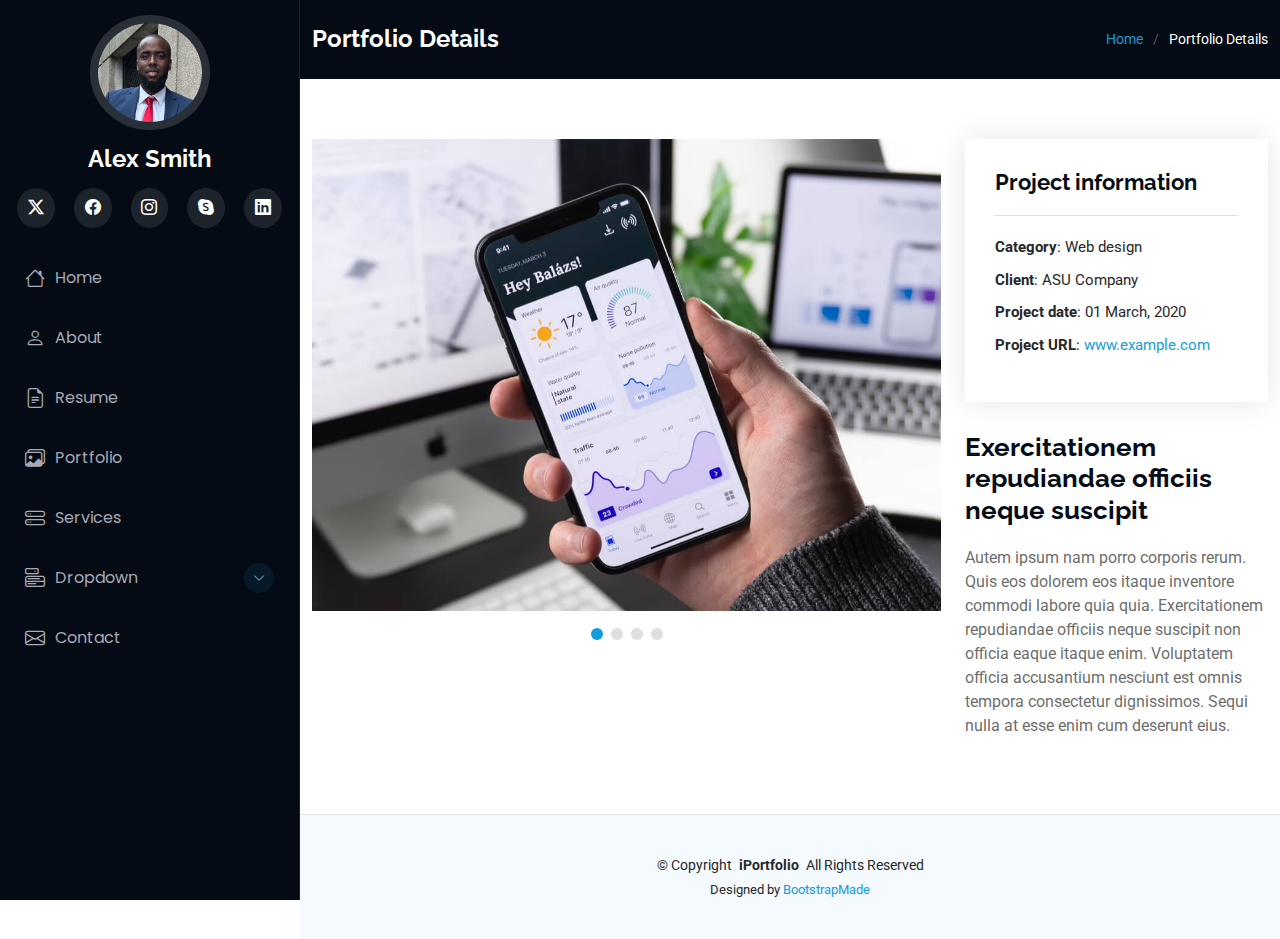
<file: portfolio-details.html>
<!DOCTYPE html>
<html lang="en">

<head>
  <meta charset="utf-8">
  <meta content="width=device-width, initial-scale=1.0" name="viewport">
  <title>Portfolio Details - iPortfolio Bootstrap Template</title>
  <meta content="" name="description">
  <meta content="" name="keywords">

  <!-- Favicons -->
  <link href="assets/img/favicon.png" rel="icon">
  <link href="assets/img/apple-touch-icon.png" rel="apple-touch-icon">

  <!-- Fonts -->
  <link href="https://fonts.googleapis.com" rel="preconnect">
  <link href="https://fonts.gstatic.com" rel="preconnect" crossorigin>
  <link href="https://fonts.googleapis.com/css2?family=Roboto:ital,wght@0,100;0,300;0,400;0,500;0,700;0,900;1,100;1,300;1,400;1,500;1,700;1,900&family=Poppins:ital,wght@0,100;0,200;0,300;0,400;0,500;0,600;0,700;0,800;0,900;1,100;1,200;1,300;1,400;1,500;1,600;1,700;1,800;1,900&family=Raleway:ital,wght@0,100;0,200;0,300;0,400;0,500;0,600;0,700;0,800;0,900;1,100;1,200;1,300;1,400;1,500;1,600;1,700;1,800;1,900&display=swap" rel="stylesheet">

  <!-- Vendor CSS Files -->
  <link href="assets/vendor/bootstrap/css/bootstrap.min.css" rel="stylesheet">
  <link href="assets/vendor/bootstrap-icons/bootstrap-icons.css" rel="stylesheet">
  <link href="assets/vendor/aos/aos.css" rel="stylesheet">
  <link href="assets/vendor/glightbox/css/glightbox.min.css" rel="stylesheet">
  <link href="assets/vendor/swiper/swiper-bundle.min.css" rel="stylesheet">

  <!-- Main CSS File -->
  <link href="assets/css/main.css" rel="stylesheet">

  <!-- =======================================================
  * Template Name: iPortfolio
  * Template URL: https://bootstrapmade.com/iportfolio-bootstrap-portfolio-websites-template/
  * Updated: Jun 29 2024 with Bootstrap v5.3.3
  * Author: BootstrapMade.com
  * License: https://bootstrapmade.com/license/
  ======================================================== -->
</head>

<body class="portfolio-details-page">

  <header id="header" class="header dark-background d-flex flex-column">
    <i class="header-toggle d-xl-none bi bi-list"></i>

    <div class="profile-img">
      <img src="assets/img/my-profile-img.jpeg" alt="" class="img-fluid rounded-circle">
    </div>

    <a href="index.html" class="logo d-flex align-items-center justify-content-center">
      <!-- Uncomment the line below if you also wish to use an image logo -->
      <!-- <img src="assets/img/logo.png" alt=""> -->
      <h1 class="sitename">Alex Smith</h1>
    </a>

    <div class="social-links text-center">
      <a href="#" class="twitter"><i class="bi bi-twitter-x"></i></a>
      <a href="#" class="facebook"><i class="bi bi-facebook"></i></a>
      <a href="#" class="instagram"><i class="bi bi-instagram"></i></a>
      <a href="#" class="google-plus"><i class="bi bi-skype"></i></a>
      <a href="#" class="linkedin"><i class="bi bi-linkedin"></i></a>
    </div>

    <nav id="navmenu" class="navmenu">
      <ul>
        <li><a href="#hero"><i class="bi bi-house navicon"></i>Home</a></li>
        <li><a href="#about"><i class="bi bi-person navicon"></i> About</a></li>
        <li><a href="#resume"><i class="bi bi-file-earmark-text navicon"></i> Resume</a></li>
        <li><a href="#portfolio"><i class="bi bi-images navicon"></i> Portfolio</a></li>
        <li><a href="#services"><i class="bi bi-hdd-stack navicon"></i> Services</a></li>
        <li class="dropdown"><a href="#"><i class="bi bi-menu-button navicon"></i> <span>Dropdown</span> <i class="bi bi-chevron-down toggle-dropdown"></i></a>
          <ul>
            <li><a href="#">Dropdown 1</a></li>
            <li class="dropdown"><a href="#"><span>Deep Dropdown</span> <i class="bi bi-chevron-down toggle-dropdown"></i></a>
              <ul>
                <li><a href="#">Deep Dropdown 1</a></li>
                <li><a href="#">Deep Dropdown 2</a></li>
                <li><a href="#">Deep Dropdown 3</a></li>
                <li><a href="#">Deep Dropdown 4</a></li>
                <li><a href="#">Deep Dropdown 5</a></li>
              </ul>
            </li>
            <li><a href="#">Dropdown 2</a></li>
            <li><a href="#">Dropdown 3</a></li>
            <li><a href="#">Dropdown 4</a></li>
          </ul>
        </li>
        <li><a href="#contact"><i class="bi bi-envelope navicon"></i> Contact</a></li>
      </ul>
    </nav>

  </header>

  <main class="main">

    <!-- Page Title -->
    <div class="page-title dark-background">
      <div class="container d-lg-flex justify-content-between align-items-center">
        <h1 class="mb-2 mb-lg-0">Portfolio Details</h1>
        <nav class="breadcrumbs">
          <ol>
            <li><a href="index.html">Home</a></li>
            <li class="current">Portfolio Details</li>
          </ol>
        </nav>
      </div>
    </div><!-- End Page Title -->

    <!-- Portfolio Details Section -->
    <section id="portfolio-details" class="portfolio-details section">

      <div class="container" data-aos="fade-up" data-aos-delay="100">

        <div class="row gy-4">

          <div class="col-lg-8">
            <div class="portfolio-details-slider swiper init-swiper">

              <script type="application/json" class="swiper-config">
                {
                  "loop": true,
                  "speed": 600,
                  "autoplay": {
                    "delay": 5000
                  },
                  "slidesPerView": "auto",
                  "pagination": {
                    "el": ".swiper-pagination",
                    "type": "bullets",
                    "clickable": true
                  }
                }
              </script>

              <div class="swiper-wrapper align-items-center">

                <div class="swiper-slide">
                  <img src="assets/img/portfolio/app-1.jpg" alt="">
                </div>

                <div class="swiper-slide">
                  <img src="assets/img/portfolio/product-1.jpg" alt="">
                </div>

                <div class="swiper-slide">
                  <img src="assets/img/portfolio/branding-1.jpg" alt="">
                </div>

                <div class="swiper-slide">
                  <img src="assets/img/portfolio/books-1.jpg" alt="">
                </div>

              </div>
              <div class="swiper-pagination"></div>
            </div>
          </div>

          <div class="col-lg-4">
            <div class="portfolio-info" data-aos="fade-up" data-aos-delay="200">
              <h3>Project information</h3>
              <ul>
                <li><strong>Category</strong>: Web design</li>
                <li><strong>Client</strong>: ASU Company</li>
                <li><strong>Project date</strong>: 01 March, 2020</li>
                <li><strong>Project URL</strong>: <a href="#">www.example.com</a></li>
              </ul>
            </div>
            <div class="portfolio-description" data-aos="fade-up" data-aos-delay="300">
              <h2>Exercitationem repudiandae officiis neque suscipit</h2>
              <p>
                Autem ipsum nam porro corporis rerum. Quis eos dolorem eos itaque inventore commodi labore quia quia. Exercitationem repudiandae officiis neque suscipit non officia eaque itaque enim. Voluptatem officia accusantium nesciunt est omnis tempora consectetur dignissimos. Sequi nulla at esse enim cum deserunt eius.
              </p>
            </div>
          </div>

        </div>

      </div>

    </section><!-- /Portfolio Details Section -->

  </main>

  <footer id="footer" class="footer position-relative light-background">

    <div class="container">
      <div class="copyright text-center ">
        <p>© <span>Copyright</span> <strong class="px-1 sitename">iPortfolio</strong> <span>All Rights Reserved</span></p>
      </div>
      <div class="credits">
        <!-- All the links in the footer should remain intact. -->
        <!-- You can delete the links only if you've purchased the pro version. -->
        <!-- Licensing information: https://bootstrapmade.com/license/ -->
        <!-- Purchase the pro version with working PHP/AJAX contact form: [buy-url] -->
        Designed by <a href="https://bootstrapmade.com/">BootstrapMade</a>
      </div>
    </div>

  </footer>

  <!-- Scroll Top -->
  <a href="#" id="scroll-top" class="scroll-top d-flex align-items-center justify-content-center"><i class="bi bi-arrow-up-short"></i></a>

  <!-- Preloader -->
  <div id="preloader"></div>

  <!-- Vendor JS Files -->
  <script src="assets/vendor/bootstrap/js/bootstrap.bundle.min.js"></script>
  <script src="assets/vendor/php-email-form/validate.js"></script>
  <script src="assets/vendor/aos/aos.js"></script>
  <script src="assets/vendor/typed.js/typed.umd.js"></script>
  <script src="assets/vendor/purecounter/purecounter_vanilla.js"></script>
  <script src="assets/vendor/waypoints/noframework.waypoints.js"></script>
  <script src="assets/vendor/glightbox/js/glightbox.min.js"></script>
  <script src="assets/vendor/imagesloaded/imagesloaded.pkgd.min.js"></script>
  <script src="assets/vendor/isotope-layout/isotope.pkgd.min.js"></script>
  <script src="assets/vendor/swiper/swiper-bundle.min.js"></script>

  <!-- Main JS File -->
  <script src="assets/js/main.js"></script>

</body>

</html>
</file>
<file: assets/css/main.css>
/**
* Template Name: iPortfolio
* Template URL: https://bootstrapmade.com/iportfolio-bootstrap-portfolio-websites-template/
* Updated: Jun 29 2024 with Bootstrap v5.3.3
* Author: BootstrapMade.com
* License: https://bootstrapmade.com/license/
*/

/*--------------------------------------------------------------
# Font & Color Variables
# Help: https://bootstrapmade.com/color-system/
--------------------------------------------------------------*/
/* Fonts */
:root {
  --default-font: "Roboto",  system-ui, -apple-system, "Segoe UI", Roboto, "Helvetica Neue", Arial, "Noto Sans", "Liberation Sans", sans-serif, "Apple Color Emoji", "Segoe UI Emoji", "Segoe UI Symbol", "Noto Color Emoji";
  --heading-font: "Raleway",  sans-serif;
  --nav-font: "Poppins",  sans-serif;
}

/* Global Colors - The following color variables are used throughout the website. Updating them here will change the color scheme of the entire website */
:root { 
  --background-color: #ffffff; /* Background color for the entire website, including individual sections */
  --default-color: #272829; /* Default color used for the majority of the text content across the entire website */
  --heading-color: #050d18; /* Color for headings, subheadings and title throughout the website */
  --accent-color: #149ddd; /* Accent color that represents your brand on the website. It's used for buttons, links, and other elements that need to stand out */
  --surface-color: #ffffff; /* The surface color is used as a background of boxed elements within sections, such as cards, icon boxes, or other elements that require a visual separation from the global background. */
  --contrast-color: #ffffff; /* Contrast color for text, ensuring readability against backgrounds of accent, heading, or default colors. */
}

/* Nav Menu Colors - The following color variables are used specifically for the navigation menu. They are separate from the global colors to allow for more customization options */
:root {
  --nav-color: #a8a9b4;  /* The default color of the main navmenu links */
  --nav-hover-color: #ffffff; /* Applied to main navmenu links when they are hovered over or active */
  --nav-mobile-background-color: #040b14; /* Used as the background color for mobile navigation menu */
  --nav-dropdown-background-color: #040b14; /* Used as the background color for dropdown items that appear when hovering over primary navigation items */
  --nav-dropdown-color: #a8a9b4; /* Used for navigation links of the dropdown items in the navigation menu. */
  --nav-dropdown-hover-color: #ffffff; /* Similar to --nav-hover-color, this color is applied to dropdown navigation links when they are hovered over. */
}

/* Color Presets - These classes override global colors when applied to any section or element, providing reuse of the sam color scheme. */

.light-background {
  --background-color: #f4fafd;
  --surface-color: #ffffff;
}

.dark-background {
  --background-color: #040b14;
  --default-color: #ffffff;
  --heading-color: #ffffff;
  --surface-color: #151f2b;
  --contrast-color: #ffffff;
}

/* Smooth scroll */
:root {
  scroll-behavior: smooth;
}

/*--------------------------------------------------------------
# General Styling & Shared Classes
--------------------------------------------------------------*/
body {
  color: var(--default-color);
  background-color: var(--background-color);
  font-family: var(--default-font);
}

a {
  color: var(--accent-color);
  text-decoration: none;
  transition: 0.3s;
}

a:hover {
  color: color-mix(in srgb, var(--accent-color), transparent 25%);
  text-decoration: none;
}

h1,
h2,
h3,
h4,
h5,
h6 {
  color: var(--heading-color);
  font-family: var(--heading-font);
}

/* PHP Email Form Messages
------------------------------*/
.php-email-form .error-message {
  display: none;
  background: #df1529;
  color: #ffffff;
  text-align: left;
  padding: 15px;
  margin-bottom: 24px;
  font-weight: 600;
}

.php-email-form .sent-message {
  display: none;
  color: #ffffff;
  background: #059652;
  text-align: center;
  padding: 15px;
  margin-bottom: 24px;
  font-weight: 600;
}

.php-email-form .loading {
  display: none;
  background: var(--surface-color);
  text-align: center;
  padding: 15px;
  margin-bottom: 24px;
}

.php-email-form .loading:before {
  content: "";
  display: inline-block;
  border-radius: 50%;
  width: 24px;
  height: 24px;
  margin: 0 10px -6px 0;
  border: 3px solid var(--accent-color);
  border-top-color: var(--surface-color);
  animation: php-email-form-loading 1s linear infinite;
}

@keyframes php-email-form-loading {
  0% {
    transform: rotate(0deg);
  }

  100% {
    transform: rotate(360deg);
  }
}

/*--------------------------------------------------------------
# Global Header
--------------------------------------------------------------*/
.header {
  color: var(--default-color);
  background-color: var(--background-color);
  position: fixed;
  top: 0;
  left: 0;
  bottom: 0;
  padding: 0 15px;
  width: 300px;
  transition: all ease-in-out 0.3s;
  overflow-y: auto;
  z-index: 997;
  border-right: 1px solid color-mix(in srgb, var(--default-color), transparent 90%);
}

.header .profile-img img {
  margin: 15px auto;
  display: block;
  width: 120px;
  border: 8px solid color-mix(in srgb, var(--default-color), transparent 85%);
}

.header .logo {
  line-height: 1;
  margin-bottom: 15px;
}

.header .logo img {
  max-height: 32px;
  margin-right: 8px;
}

.header .logo h1 {
  font-size: 24px;
  margin: 0;
  font-weight: 700;
  color: var(--heading-color);
}

.header .social-links {
  margin: 0 0 20px 0;
}

.header .social-links a {
  font-size: 16px;
  display: inline-flex;
  align-items: center;
  justify-content: center;
  background: color-mix(in srgb, var(--default-color), transparent 90%);
  color: var(--default-color);
  margin: 0 2px;
  border-radius: 50%;
  text-align: center;
  width: 40px;
  height: 40px;
  transition: 0.3s;
}

.header .social-links a:hover {
  color: var(--contrast-color);
  background: var(--accent-color);
}

@media (min-width: 1200px) {

  .header~main,
  .header~#footer {
    margin-left: 300px;
  }
}

@media (max-width: 1199px) {
  .header {
    left: -100%;
  }
}

.header.header-show {
  left: 0;
}

.header .header-toggle {
  color: var(--contrast-color);
  background-color: var(--accent-color);
  font-size: 22px;
  display: flex;
  align-items: center;
  justify-content: center;
  width: 40px;
  height: 40px;
  border-radius: 50%;
  cursor: pointer;
  position: fixed;
  top: 15px;
  right: 15px;
  z-index: 9999;
  transition: background-color 0.3s;
}

.header .header-toggle:hover {
  color: var(--contrast-color);
  background-color: color-mix(in srgb, var(--accent-color) 90%, white 15%);
}

/*--------------------------------------------------------------
# Navigation Menu
--------------------------------------------------------------*/
.mobile-nav-toggle {
  display: none;
}

.navmenu {
  padding: 0;
  z-index: 9997;
}

.navmenu ul {
  list-style: none;
  padding: 0 0 20px 0;
  margin: 0;
}

.navmenu a,
.navmenu a:focus {
  color: var(--nav-color);
  padding: 15px 10px;
  font-family: var(--nav-font);
  font-size: 16px;
  font-weight: 400;
  display: flex;
  align-items: center;
  white-space: nowrap;
  transition: 0.3s;
  width: 100%;
}

.navmenu a .navicon,
.navmenu a:focus .navicon {
  font-size: 20px;
  margin-right: 10px;
}

.navmenu a .toggle-dropdown,
.navmenu a:focus .toggle-dropdown {
  font-size: 12px;
  line-height: 0;
  margin-left: auto;
  width: 30px;
  height: 30px;
  display: flex;
  align-items: center;
  justify-content: center;
  border-radius: 50%;
  transition: 0.3s;
  flex-shrink: 0;
  background-color: color-mix(in srgb, var(--accent-color), transparent 90%);
}

.navmenu a .toggle-dropdown:hover,
.navmenu a:focus .toggle-dropdown:hover {
  background-color: var(--accent-color);
  color: var(--contrast-color);
}

.navmenu a:hover,
.navmenu .active,
.navmenu .active:focus {
  color: var(--nav-hover-color);
}

.navmenu a:hover .navicon,
.navmenu .active .navicon,
.navmenu .active:focus .navicon {
  color: var(--accent-color);
}

.navmenu .active .toggle-dropdown,
.navmenu .active:focus .toggle-dropdown {
  background-color: var(--accent-color);
  color: var(--contrast-color);
  transform: rotate(180deg);
}

.navmenu .dropdown {
  display: block;
}

.navmenu .dropdown a,
.navmenu .dropdown a:focus {
  color: --nav-dropdown-color;
}

.navmenu .dropdown a:hover,
.navmenu .dropdown .active,
.navmenu .dropdown .active:focus {
  color: var(--nav-dropdown-hover-color);
}

.navmenu .dropdown ul {
  position: static;
  display: none;
  z-index: 99;
  padding: 5px 10px;
  margin: 5px 10px;
  background-color: var(--nav-dropdown-background-color);
  border: 1px solid color-mix(in srgb, var(--default-color), transparent 90%);
  box-shadow: none;
  transition: all 0.5s ease-in-out;
}

.navmenu .dropdown ul ul {
  background-color: rgba(33, 37, 41, 0.1);
}

.navmenu .dropdown>.dropdown-active {
  display: block;
  background-color: rgba(33, 37, 41, 0.03);
}

/*--------------------------------------------------------------
# Global Footer
--------------------------------------------------------------*/
.footer {
  color: var(--default-color);
  background-color: var(--background-color);
  font-size: 14px;
  padding: 40px 0;
  position: relative;
  border-top: 1px solid color-mix(in srgb, var(--default-color), transparent 90%);
}

.footer .copyright p {
  margin-bottom: 0;
}

.footer .credits {
  margin-top: 4px;
  font-size: 13px;
  text-align: center;
}

/*--------------------------------------------------------------
# Preloader
--------------------------------------------------------------*/
#preloader {
  position: fixed;
  inset: 0;
  z-index: 999999;
  overflow: hidden;
  background: var(--background-color);
  transition: all 0.6s ease-out;
}

#preloader:before {
  content: "";
  position: fixed;
  top: calc(50% - 30px);
  left: calc(50% - 30px);
  border: 6px solid #ffffff;
  border-color: var(--accent-color) transparent var(--accent-color) transparent;
  border-radius: 50%;
  width: 60px;
  height: 60px;
  animation: animate-preloader 1.5s linear infinite;
}

@keyframes animate-preloader {
  0% {
    transform: rotate(0deg);
  }

  100% {
    transform: rotate(360deg);
  }
}

/*--------------------------------------------------------------
# Scroll Top Button
--------------------------------------------------------------*/
.scroll-top {
  position: fixed;
  visibility: hidden;
  opacity: 0;
  right: 15px;
  bottom: -15px;
  z-index: 99999;
  background-color: var(--accent-color);
  width: 44px;
  height: 44px;
  border-radius: 50px;
  transition: all 0.4s;
}

.scroll-top i {
  font-size: 24px;
  color: var(--contrast-color);
  line-height: 0;
}

.scroll-top:hover {
  background-color: color-mix(in srgb, var(--accent-color), transparent 20%);
  color: var(--contrast-color);
}

.scroll-top.active {
  visibility: visible;
  opacity: 1;
  bottom: 15px;
}

/*--------------------------------------------------------------
# Disable aos animation delay on mobile devices
--------------------------------------------------------------*/
@media screen and (max-width: 768px) {
  [data-aos-delay] {
    transition-delay: 0 !important;
  }
}

/*--------------------------------------------------------------
# Global Page Titles & Breadcrumbs
--------------------------------------------------------------*/
.page-title {
  color: var(--default-color);
  background-color: var(--background-color);
  padding: 25px 0;
  position: relative;
}

.page-title h1 {
  font-size: 24px;
  font-weight: 700;
}

.page-title .breadcrumbs ol {
  display: flex;
  flex-wrap: wrap;
  list-style: none;
  padding: 0;
  margin: 0;
  font-size: 14px;
  font-weight: 400;
}

.page-title .breadcrumbs ol li+li {
  padding-left: 10px;
}

.page-title .breadcrumbs ol li+li::before {
  content: "/";
  display: inline-block;
  padding-right: 10px;
  color: color-mix(in srgb, var(--default-color), transparent 70%);
}

/*--------------------------------------------------------------
# Global Sections
--------------------------------------------------------------*/
section,
.section {
  color: var(--default-color);
  background-color: var(--background-color);
  padding: 60px 0;
  overflow: clip;
}

/*--------------------------------------------------------------
# Global Section Titles
--------------------------------------------------------------*/
.section-title {
  padding-bottom: 60px;
  position: relative;
}

.section-title h2 {
  font-size: 32px;
  font-weight: 700;
  margin-bottom: 20px;
  padding-bottom: 20px;
  position: relative;
}

.section-title h2:after {
  content: "";
  position: absolute;
  display: block;
  width: 50px;
  height: 3px;
  background: var(--accent-color);
  left: 0;
  bottom: 0;
}

.section-title p {
  margin-bottom: 0;
}

/*--------------------------------------------------------------
# Hero Section
--------------------------------------------------------------*/
.hero {
  width: 100%;
  min-height: 100vh;
  position: relative;
  padding: 80px 0;
  display: flex;
  align-items: center;
  justify-content: center;
}

.hero img {
  position: absolute;
  inset: 0;
  display: block;
  width: 100%;
  height: 100%;
  object-fit: cover;
  z-index: 1;
}

.hero:before {
  content: "";
  background: color-mix(in srgb, var(--background-color), transparent 70%);
  position: absolute;
  inset: 0;
  z-index: 2;
}

.hero .container {
  position: relative;
  z-index: 3;
}

.hero h2 {
  margin: 0;
  font-size: 64px;
  font-weight: 700;
}

.hero p {
  margin: 5px 0 0 0;
  font-size: 26px;
}

.hero p span {
  letter-spacing: 1px;
  border-bottom: 2px solid var(--accent-color);
}

.hero .social-links {
  margin-top: 25px;
}

.hero .social-links a {
  font-size: 24px;
  display: inline-block;
  color: color-mix(in srgb, var(--default-color), transparent 50%);
  line-height: 1;
  margin-right: 20px;
  transition: 0.3s;
}

.hero .social-links a:hover {
  color: var(--accent-color);
}

@media (max-width: 768px) {
  .hero h2 {
    font-size: 32px;
  }

  .hero p {
    font-size: 20px;
  }
}

/*--------------------------------------------------------------
# About Section
--------------------------------------------------------------*/
.about .content h2 {
  font-weight: 700;
  font-size: 24px;
}

.about .content ul {
  list-style: none;
  padding: 0;
}

.about .content ul li {
  margin-bottom: 20px;
  display: flex;
  align-items: center;
}

.about .content ul strong {
  margin-right: 10px;
}

.about .content ul i {
  font-size: 16px;
  margin-right: 5px;
  color: var(--accent-color);
  line-height: 0;
}

/*--------------------------------------------------------------
# Stats Section
--------------------------------------------------------------*/
.stats .stats-item {
  padding: 30px;
  width: 100%;
}

.stats .stats-item i {
  color: var(--accent-color);
  display: block;
  font-size: 44px;
  float: left;
  line-height: 0;
}

.stats .stats-item .purecounter {
  color: var(--heading-color);
  font-size: 48px;
  line-height: 40px;
  display: block;
  font-weight: 700;
  margin-left: 60px;
}

.stats .stats-item p {
  color: color-mix(in srgb, var(--default-color), transparent 40%);
  padding: 15px 0 0 0;
  margin: 0 0 0 60px;
  font-family: var(--heading-font);
  font-size: 14px;
}

/*--------------------------------------------------------------
# Skills Section
--------------------------------------------------------------*/
.skills .progress {
  height: 60px;
  display: block;
  background: none;
  border-radius: 0;
}

.skills .progress .skill {
  color: var(--heading-color);
  padding: 0;
  margin: 0 0 6px 0;
  text-transform: uppercase;
  display: block;
  font-weight: 600;
  font-family: var(--heading-font);
}

.skills .progress .skill .val {
  float: right;
  font-style: normal;
}

.skills .progress-bar-wrap {
  background: color-mix(in srgb, var(--default-color), transparent 90%);
  height: 10px;
}

.skills .progress-bar {
  width: 1px;
  height: 10px;
  transition: 0.9s;
  background-color: var(--accent-color);
}

/*--------------------------------------------------------------
# Resume Section
--------------------------------------------------------------*/
.resume .resume-title {
  color: var(--heading-color);
  font-size: 26px;
  font-weight: 700;
  margin-top: 20px;
  margin-bottom: 20px;
}

.resume .resume-item {
  padding: 0 0 20px 20px;
  margin-top: -2px;
  border-left: 2px solid var(--accent-color);
  position: relative;
}

.resume .resume-item h4 {
  line-height: 18px;
  font-size: 18px;
  font-weight: 600;
  text-transform: uppercase;
  color: color-mix(in srgb, var(--default-color), transparent 20%);
  margin-bottom: 10px;
}

.resume .resume-item h5 {
  font-size: 16px;
  padding: 5px 15px;
  display: inline-block;
  font-weight: 600;
  margin-bottom: 10px;
}

.resume .resume-item ul {
  padding-left: 20px;
}

.resume .resume-item ul li {
  padding-bottom: 10px;
}

.resume .resume-item:last-child {
  padding-bottom: 0;
}

.resume .resume-item::before {
  content: "";
  position: absolute;
  width: 16px;
  height: 16px;
  border-radius: 50px;
  left: -9px;
  top: 0;
  background: var(--background-color);
  border: 2px solid var(--accent-color);
}

/*--------------------------------------------------------------
# Portfolio Section
--------------------------------------------------------------*/
.portfolio .portfolio-filters {
  padding: 0;
  margin: 0 auto 20px auto;
  list-style: none;
  text-align: center;
}

.portfolio .portfolio-filters li {
  cursor: pointer;
  display: inline-block;
  padding: 0;
  font-size: 14px;
  font-weight: 400;
  margin: 0 10px;
  line-height: 1;
  text-transform: uppercase;
  margin-bottom: 10px;
  transition: all 0.3s ease-in-out;
}

.portfolio .portfolio-filters li:hover,
.portfolio .portfolio-filters li.filter-active {
  color: var(--accent-color);
}

.portfolio .portfolio-filters li:first-child {
  margin-left: 0;
}

.portfolio .portfolio-filters li:last-child {
  margin-right: 0;
}

@media (max-width: 575px) {
  .portfolio .portfolio-filters li {
    font-size: 14px;
    margin: 0 5px;
  }
}

.portfolio .portfolio-content {
  position: relative;
  overflow: hidden;
}

.portfolio .portfolio-content img {
  transition: 0.3s;
}

.portfolio .portfolio-content .portfolio-info {
  opacity: 0;
  position: absolute;
  inset: 0;
  z-index: 3;
  transition: all ease-in-out 0.3s;
  background: rgba(0, 0, 0, 0.6);
  padding: 15px;
}

.portfolio .portfolio-content .portfolio-info h4 {
  font-size: 14px;
  padding: 5px 10px;
  font-weight: 400;
  color: #ffffff;
  display: inline-block;
  background-color: var(--accent-color);
}

.portfolio .portfolio-content .portfolio-info p {
  position: absolute;
  bottom: 10px;
  text-align: center;
  display: inline-block;
  left: 0;
  right: 0;
  font-size: 16px;
  font-weight: 600;
  color: rgba(255, 255, 255, 0.8);
}

.portfolio .portfolio-content .portfolio-info .preview-link,
.portfolio .portfolio-content .portfolio-info .details-link {
  position: absolute;
  left: calc(50% - 40px);
  font-size: 26px;
  top: calc(50% - 14px);
  color: #fff;
  transition: 0.3s;
  line-height: 1.2;
}

.portfolio .portfolio-content .portfolio-info .preview-link:hover,
.portfolio .portfolio-content .portfolio-info .details-link:hover {
  color: var(--accent-color);
}

.portfolio .portfolio-content .portfolio-info .details-link {
  left: 50%;
  font-size: 34px;
  line-height: 0;
}

.portfolio .portfolio-content:hover .portfolio-info {
  opacity: 1;
}

.portfolio .portfolio-content:hover img {
  transform: scale(1.1);
}

/*--------------------------------------------------------------
# Services Section
--------------------------------------------------------------*/
.services .service-item {
  position: relative;
}

.services .service-item .icon {
  background: var(--accent-color);
  display: flex;
  align-items: center;
  justify-content: center;
  width: 54px;
  height: 54px;
  border-radius: 50%;
  transition: 0.5s;
  border: 1px solid var(--accent-color);
  margin-right: 20px;
}

.services .service-item .icon i {
  color: var(--contrast-color);
  font-size: 24px;
  line-height: 0;
}

.services .service-item:hover .icon {
  background: var(--surface-color);
}

.services .service-item:hover .icon i {
  color: var(--accent-color);
}

.services .service-item .title {
  font-weight: 700;
  margin-bottom: 15px;
  font-size: 18px;
}

.services .service-item .title a {
  color: var(--heading-color);
}

.services .service-item .title a:hover {
  color: var(--accent-color);
}

.services .service-item .description {
  line-height: 24px;
  font-size: 14px;
}

/*--------------------------------------------------------------
# Testimonials Section
--------------------------------------------------------------*/
.testimonials .testimonials-carousel,
.testimonials .testimonials-slider {
  overflow: hidden;
}

.testimonials .testimonial-item {
  box-sizing: content-box;
  text-align: center;
  min-height: 320px;
}

.testimonials .testimonial-item .testimonial-img {
  width: 90px;
  border-radius: 50%;
  margin: 0 auto;
}

.testimonials .testimonial-item h3 {
  font-size: 18px;
  font-weight: bold;
  margin: 10px 0 5px 0;
}

.testimonials .testimonial-item h4 {
  font-size: 14px;
  color: color-mix(in srgb, var(--default-color), transparent 20%);
  margin: 0;
}

.testimonials .testimonial-item .quote-icon-left,
.testimonials .testimonial-item .quote-icon-right {
  color: color-mix(in srgb, var(--accent-color), transparent 40%);
  font-size: 26px;
  line-height: 0;
}

.testimonials .testimonial-item .quote-icon-left {
  display: inline-block;
  left: -5px;
  position: relative;
}

.testimonials .testimonial-item .quote-icon-right {
  display: inline-block;
  right: -5px;
  position: relative;
  top: 10px;
  transform: scale(-1, -1);
}

.testimonials .testimonial-item p {
  font-style: italic;
  margin: 0 15px 15px 15px;
  padding: 20px;
  background-color: var(--surface-color);
  position: relative;
  margin-bottom: 35px;
  border-radius: 6px;
  box-shadow: 0px 2px 15px rgba(0, 0, 0, 0.1);
}

.testimonials .testimonial-item p::after {
  content: "";
  width: 0;
  height: 0;
  border-top: 20px solid var(--surface-color);
  border-right: 20px solid transparent;
  border-left: 20px solid transparent;
  position: absolute;
  bottom: -20px;
  left: calc(50% - 20px);
}

.testimonials .swiper-wrapper {
  height: auto;
}

.testimonials .swiper-pagination {
  margin-top: 40px;
  position: relative;
}

.testimonials .swiper-pagination .swiper-pagination-bullet {
  width: 12px;
  height: 12px;
  background-color: var(--background-color);
  opacity: 1;
  border: 1px solid var(--accent-color);
}

.testimonials .swiper-pagination .swiper-pagination-bullet-active {
  background-color: var(--accent-color);
}

/*--------------------------------------------------------------
# Contact Section
--------------------------------------------------------------*/
.contact .info-wrap {
  background-color: var(--surface-color);
  box-shadow: 0px 0px 20px rgba(0, 0, 0, 0.1);
  padding: 30px;
}

@media (max-width: 575px) {
  .contact .info-wrap {
    padding: 20px;
  }
}

.contact .info-item {
  margin-bottom: 40px;
}

.contact .info-item i {
  font-size: 20px;
  color: var(--accent-color);
  background: color-mix(in srgb, var(--accent-color), transparent 92%);
  width: 44px;
  height: 44px;
  display: flex;
  justify-content: center;
  align-items: center;
  border-radius: 50px;
  transition: all 0.3s ease-in-out;
  margin-right: 15px;
}

.contact .info-item h3 {
  padding: 0;
  font-size: 18px;
  font-weight: 700;
  margin-bottom: 5px;
}

.contact .info-item p {
  padding: 0;
  margin-bottom: 0;
  font-size: 14px;
}

.contact .info-item:hover i {
  background: var(--accent-color);
  color: var(--contrast-color);
}

.contact .php-email-form {
  background-color: var(--surface-color);
  height: 100%;
  padding: 30px;
  box-shadow: 0px 0px 20px rgba(0, 0, 0, 0.1);
}

@media (max-width: 575px) {
  .contact .php-email-form {
    padding: 20px;
  }
}

.contact .php-email-form input[type=text],
.contact .php-email-form input[type=email],
.contact .php-email-form textarea {
  font-size: 14px;
  padding: 10px 15px;
  box-shadow: none;
  border-radius: 0;
  color: var(--default-color);
  background-color: var(--surface-color);
  border-color: color-mix(in srgb, var(--default-color), transparent 80%);
}

.contact .php-email-form input[type=text]:focus,
.contact .php-email-form input[type=email]:focus,
.contact .php-email-form textarea:focus {
  border-color: var(--accent-color);
}

.contact .php-email-form input[type=text]::placeholder,
.contact .php-email-form input[type=email]::placeholder,
.contact .php-email-form textarea::placeholder {
  color: color-mix(in srgb, var(--default-color), transparent 70%);
}

.contact .php-email-form button[type=submit] {
  color: var(--contrast-color);
  background: var(--accent-color);
  border: 0;
  padding: 10px 30px;
  transition: 0.4s;
  border-radius: 50px;
}

.contact .php-email-form button[type=submit]:hover {
  background: color-mix(in srgb, var(--accent-color), transparent 25%);
}

.social-links {
    display: flex; /* Align items side by side */
    justify-content: center; /* Center the icons horizontally */
    gap: 15px; /* Add spacing between the icons */
}

.social-links a {
    font-size: 24px; /* Increase icon size */
    color: #333; /* Default color for icons */
    text-decoration: none; /* Remove underline from links */
    transition: color 0.3s ease; /* Add a smooth color transition on hover */
}

.social-links a:hover {
    color: #0077b5; /* Change icon color on hover (e.g., LinkedIn blue) */
}

.text-center {
    text-align: center; /* Ensure alignment stays centered */
}


/*--------------------------------------------------------------
# Portfolio Details Section
--------------------------------------------------------------*/
.portfolio-details .portfolio-details-slider img {
  width: 100%;
}

.portfolio-details .portfolio-details-slider .swiper-pagination {
  margin-top: 20px;
  position: relative;
}

.portfolio-details .portfolio-details-slider .swiper-pagination .swiper-pagination-bullet {
  width: 12px;
  height: 12px;
  background-color: color-mix(in srgb, var(--default-color), transparent 85%);
  opacity: 1;
}

.portfolio-details .portfolio-details-slider .swiper-pagination .swiper-pagination-bullet-active {
  background-color: var(--accent-color);
}

.portfolio-details .portfolio-info {
  padding: 30px;
  box-shadow: 0px 0 30px rgba(0, 0, 0, 0.1);
}

.portfolio-details .portfolio-info h3 {
  font-size: 22px;
  font-weight: 700;
  margin-bottom: 20px;
  padding-bottom: 20px;
  border-bottom: 1px solid color-mix(in srgb, var(--default-color), transparent 85%);
}

.portfolio-details .portfolio-info ul {
  list-style: none;
  padding: 0;
  font-size: 15px;
}

.portfolio-details .portfolio-info ul li+li {
  margin-top: 10px;
}

.portfolio-details .portfolio-description {
  padding-top: 30px;
}

.portfolio-details .portfolio-description h2 {
  font-size: 26px;
  font-weight: 700;
  margin-bottom: 20px;
}

.portfolio-details .portfolio-description p {
  padding: 0;
  color: color-mix(in srgb, var(--default-color), transparent 30%);
}

/*--------------------------------------------------------------
# Service Details Section
--------------------------------------------------------------*/
.service-details .services-list {
  padding: 10px 30px;
  border: 1px solid color-mix(in srgb, var(--default-color), transparent 90%);
  margin-bottom: 20px;
}

.service-details .services-list a {
  display: block;
  line-height: 1;
  padding: 8px 0 8px 15px;
  border-left: 3px solid color-mix(in srgb, var(--default-color), transparent 70%);
  margin: 20px 0;
  color: color-mix(in srgb, var(--default-color), transparent 20%);
  transition: 0.3s;
}

.service-details .services-list a.active {
  color: var(--heading-color);
  font-weight: 700;
  border-color: var(--accent-color);
}

.service-details .services-list a:hover {
  border-color: var(--accent-color);
}

.service-details .services-img {
  margin-bottom: 20px;
}

.service-details h3 {
  font-size: 26px;
  font-weight: 700;
}

.service-details h4 {
  font-size: 20px;
  font-weight: 700;
}

.service-details p {
  font-size: 15px;
}

.service-details ul {
  list-style: none;
  padding: 0;
  font-size: 15px;
}

.service-details ul li {
  padding: 5px 0;
  display: flex;
  align-items: center;
}

.service-details ul i {
  font-size: 20px;
  margin-right: 8px;
  color: var(--accent-color);
}

/*--------------------------------------------------------------
# Starter Section Section
--------------------------------------------------------------*/
.certifications-container {
  width: 100%;
  margin: 0 auto;
  padding: 20px;
  display: flex;
  flex-wrap: wrap;
  gap: 20px;
}
</file>
